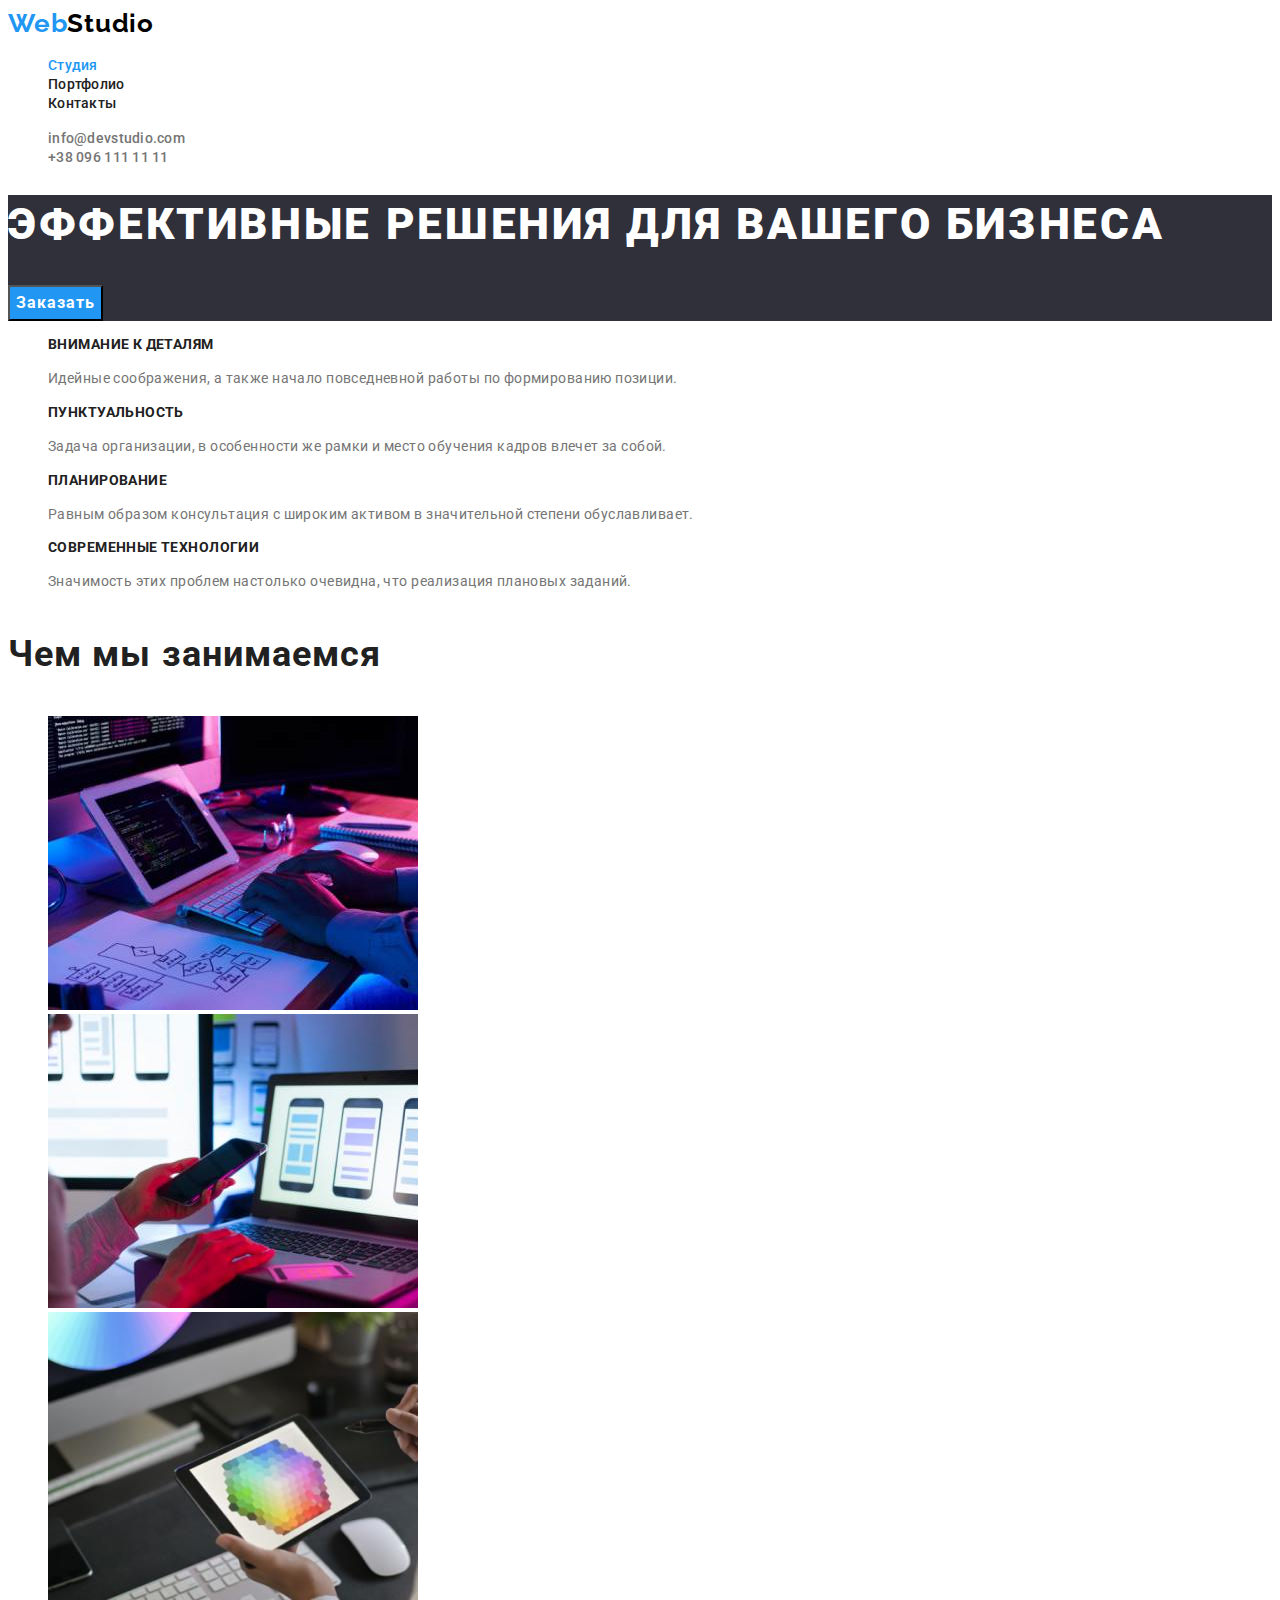
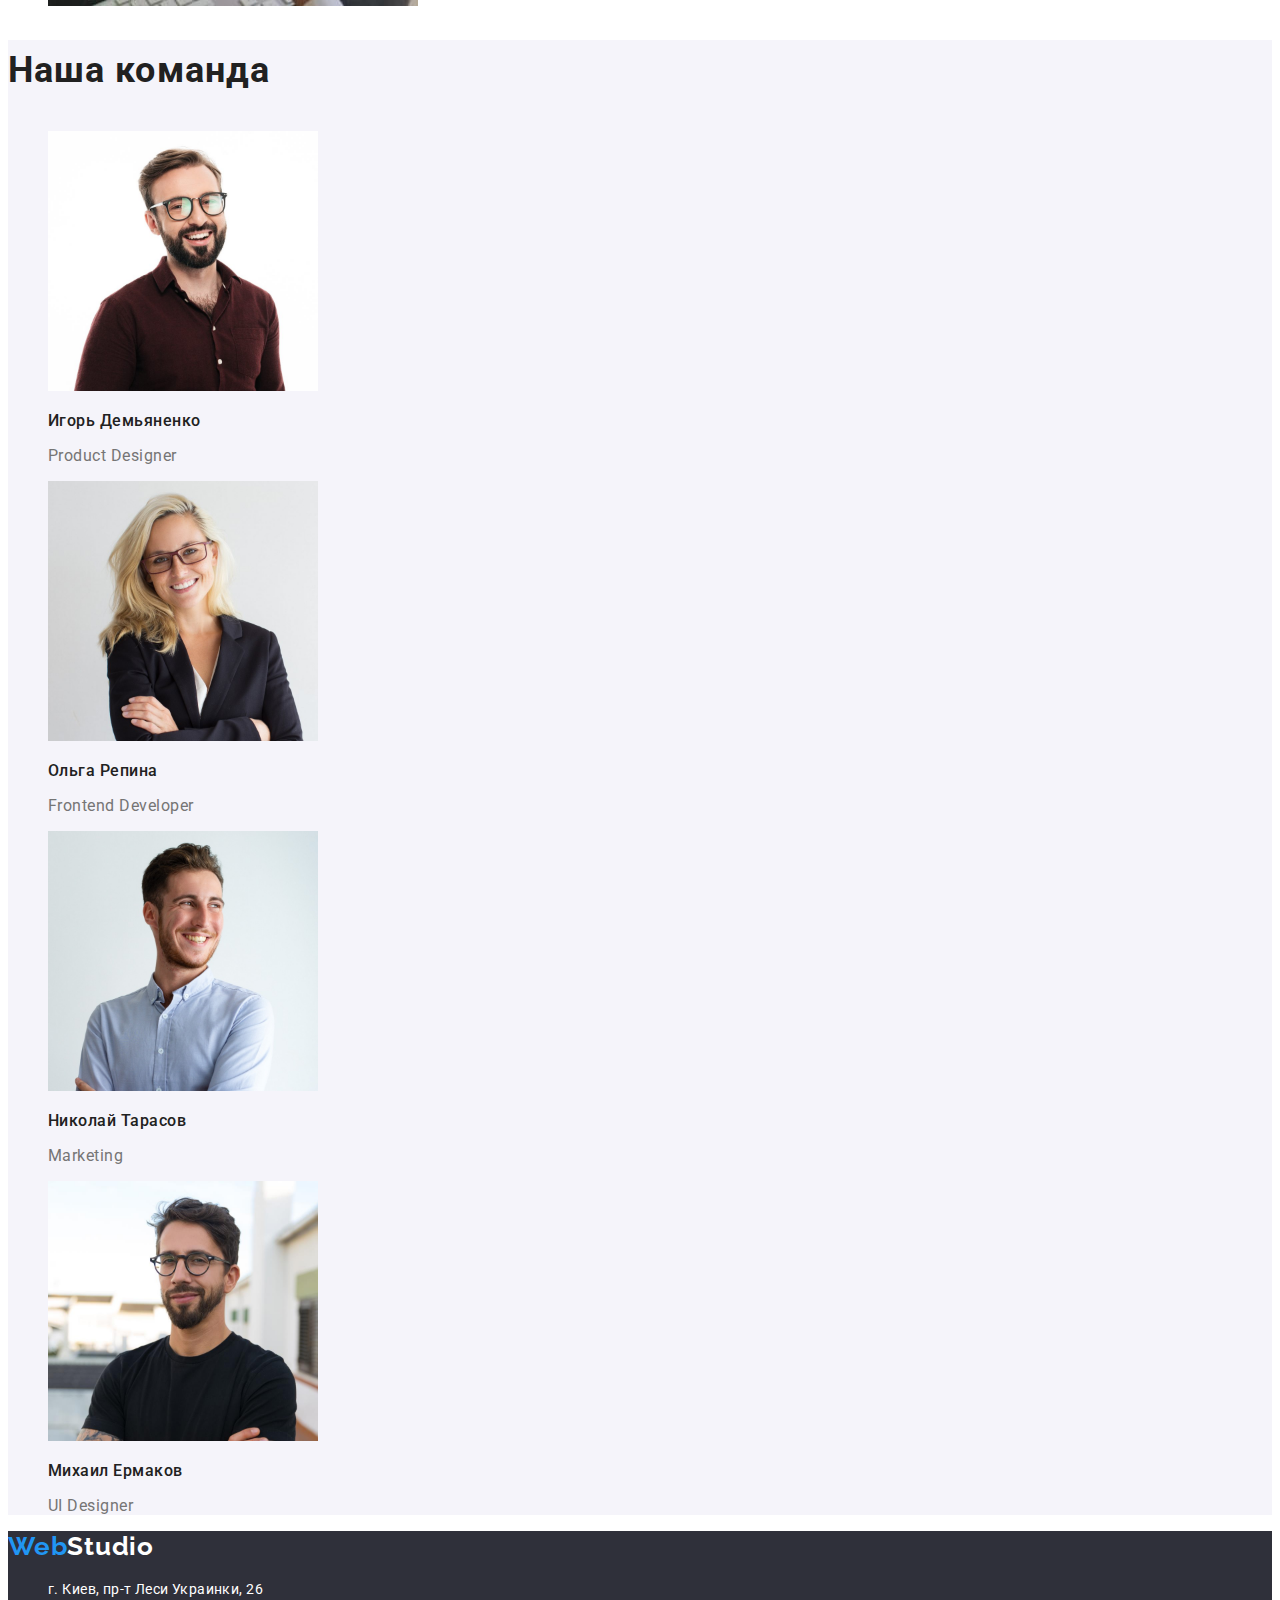
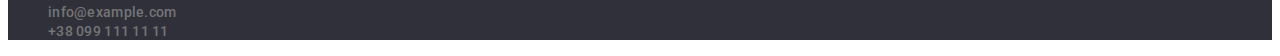
<file: index.html>
<!DOCTYPE html>
<html lang="ru">
<head>
    <meta charset="UTF-8">
    <meta http-equiv="X-UA-Compatible" content="IE=edge">
    <meta name="viewport" content="width=device-width, initial-scale=1.0">
    <title>Веб Студия</title>
    <link rel="stylesheet" href="https://cdnjs.cloudflare.com/ajax/libs/modern-normalize/1.0.0/modern-normalize.css" 
    integrity="sha512-Zx6MlUMKSVJoQ+83OwhdILe8cSEsCzfqThJd7J/VA2UrK6Ctj85p+xzqfyuNXE5B1k25uUdmJ2OzItbBy9GHAQ==" 
    crossorigin="anonymous"/>
    <link rel="preconnect" href="https://fonts.gstatic.com">
    <link href="https://fonts.googleapis.com/css2?family=Raleway:wght@700&family=Roboto:wght@400;500;700;900&display=swap" rel="stylesheet">
    <link rel="stylesheet" href="./css/style.css">
</head>
<body>

   <!--HEADER-->

    <header class="header">
        <a class="logo-light-theme link" href="">
            <span class="logo-web">Web</span>Studio
        </a>
        <nav class="navigation">
        <ul class="navigation-list list">
            <li class="navigation-item">
                <a class="current navigation-link link " href="./index.html">
                    Студия
                </a>
            </li>
            <li class="navigation-item">
                <a class="navigation-link link" href="./portfolio.html">
                    Портфолио
                </a>
            </li>
            <li class="navigation-item">
                <a class="navigation-link link" href="">
                    Контакты
                </a>
            </li>
        </ul>
        </nav>
        <ul class="contact-list list">
            <li class="contact-item">
                <a class="email-link link" href="mailto:info@devstudio.com">
                    info@devstudio.com
                </a>
            </li>
            <li class="contact-item">
                <a class="tel-link link" href="tel:+380961111111">
                    +38 096 111 11 11
                </a>
            </li>
        </ul>
   </header> 

   <!--MAIN-->

   <main class="main">

        <!--HERO-->

        <section class="hero">
            <h1 class="hero-title">Эффективные решения для вашего бизнеса</h1>
            <button class="hero-btn" type="button">
                Заказать
            </button>
        </section>

        <!--ABOUT-->

        <section class="about">
            <ul class="about-quality-list list">
                <li class="about-quality-item">
                    <h3 class="about-quality-title">Внимание к деталям</h3>
                    <p class="about-quality-description">Идейные соображения, а также начало повседневной работы по формированию позиции.</p>
                </li>
                <li class="about-quality-item">
                    <h3 class="about-quality-title">Пунктуальность</h3>
                    <p class="about-quality-description">Задача организации, в особенности же рамки и место обучения кадров влечет за собой.</p>
                </li>
                <li class="about-quality-item">
                    <h3 class="about-quality-title">Планирование</h3>
                    <p class="about-quality-description">Равным образом консультация с широким активом в значительной степени обуславливает.</p>
                </li>
                <li class="about-quality-item">
                    <h3 class="about-quality-title">Современные технологии</h3>
                    <p class="about-quality-description">Значимость этих проблем настолько очевидна, что реализация плановых заданий.</p>
                </li>
            </ul>
            <h2 class="about-title">Чем мы занимаемся</h2>
            <ul class="about-list-img list">
                <li class="about-item-img">
                    <img class="about-img" src="./images/box-1.jpg" alt="человек пишет код" width="370" height="294">
                </li>
                <li class="about-title-img-item-img">
                    <img class="about-img" src="./images/box-2.jpg" alt="человек делает дизайн приложения" width="370" height="294">
                </li>
                <li class="about-title-img-item">
                    <img class="about-img" src="./images/box-3.jpg" alt="человек подбирает правильный цвет" width="370" height="294">
                </li>
            </ul>
        </section>

        <!-- TEAM -->

        <section class="team">
            <h2 class="team-title">Наша команда</h2>
            <ul class="team-list list">
                <li class="team-item">
                    <img class="team-img" src="./images/worker-1.jpg" alt="мужчина в очках и бардовой рубашке" width="270" height="260">
                    <h3 class="team-img-title">Игорь Демьяненко</h3>
                    <p class="team-img-description" lang="en">Product Designer</p>
                </li>
                <li class="team-item">
                    <img class="team-img" src="./images/worker-2.jpg" alt="девушка в очках и пиджаке" width="270" height="260">
                    <h3 class="team-img-title">Ольга Репина</h3>
                    <p class="team-img-description" lang="en">Frontend Developer</p>
                </li>
                <li class="team-item">
                    <img class="team-img" src="./images/worker-3.jpg" alt="мужчина в голубой рубашке" width="270" height="260">
                    <h3 class="team-img-title">Николай Тарасов</h3>
                    <p class="team-img-description" lang="en">Marketing</p>
                </li>
                <li class="team-item">
                    <img class="team-img" src="./images/worker-4.jpg" alt="мужчина в очках и черной футболке" width="270" height="260">
                    <h3 class="team-img-title">Михаил Ермаков</h3>
                    <p class="team-img-description" lang="en">UI Designer</p>
                </li>
            </ul>
        </section>
   </main>

   <!--FOOTER-->

   <footer class="footer">
        <a class="logo-dark-theme link" href="">
            <span class="logo-web">Web</span>Studio
        </a>
        <address class="address">
            <ul class="address-list list">
                <li class="address-item">
                    <a class="address-link link" href="https://goo.gl/maps/gpuPZWPUitN2GGkdA" target="_blank" rel="noopener noreferrer">
                        г. Киев, пр-т Леси Украинки, 26
                    </a>
                </li>
                <li>
                    <a class="email-link link" href="mailto:info@example.com">
                        info@example.com
                    </a>
                </li>
                <li>
                    <a class="tel-link link" href="tel:+380991111111">
                        +38 099 111 11 11
                    </a>
                </li>
            </ul>
        </address>
   </footer>
</body>
</html>
</file>
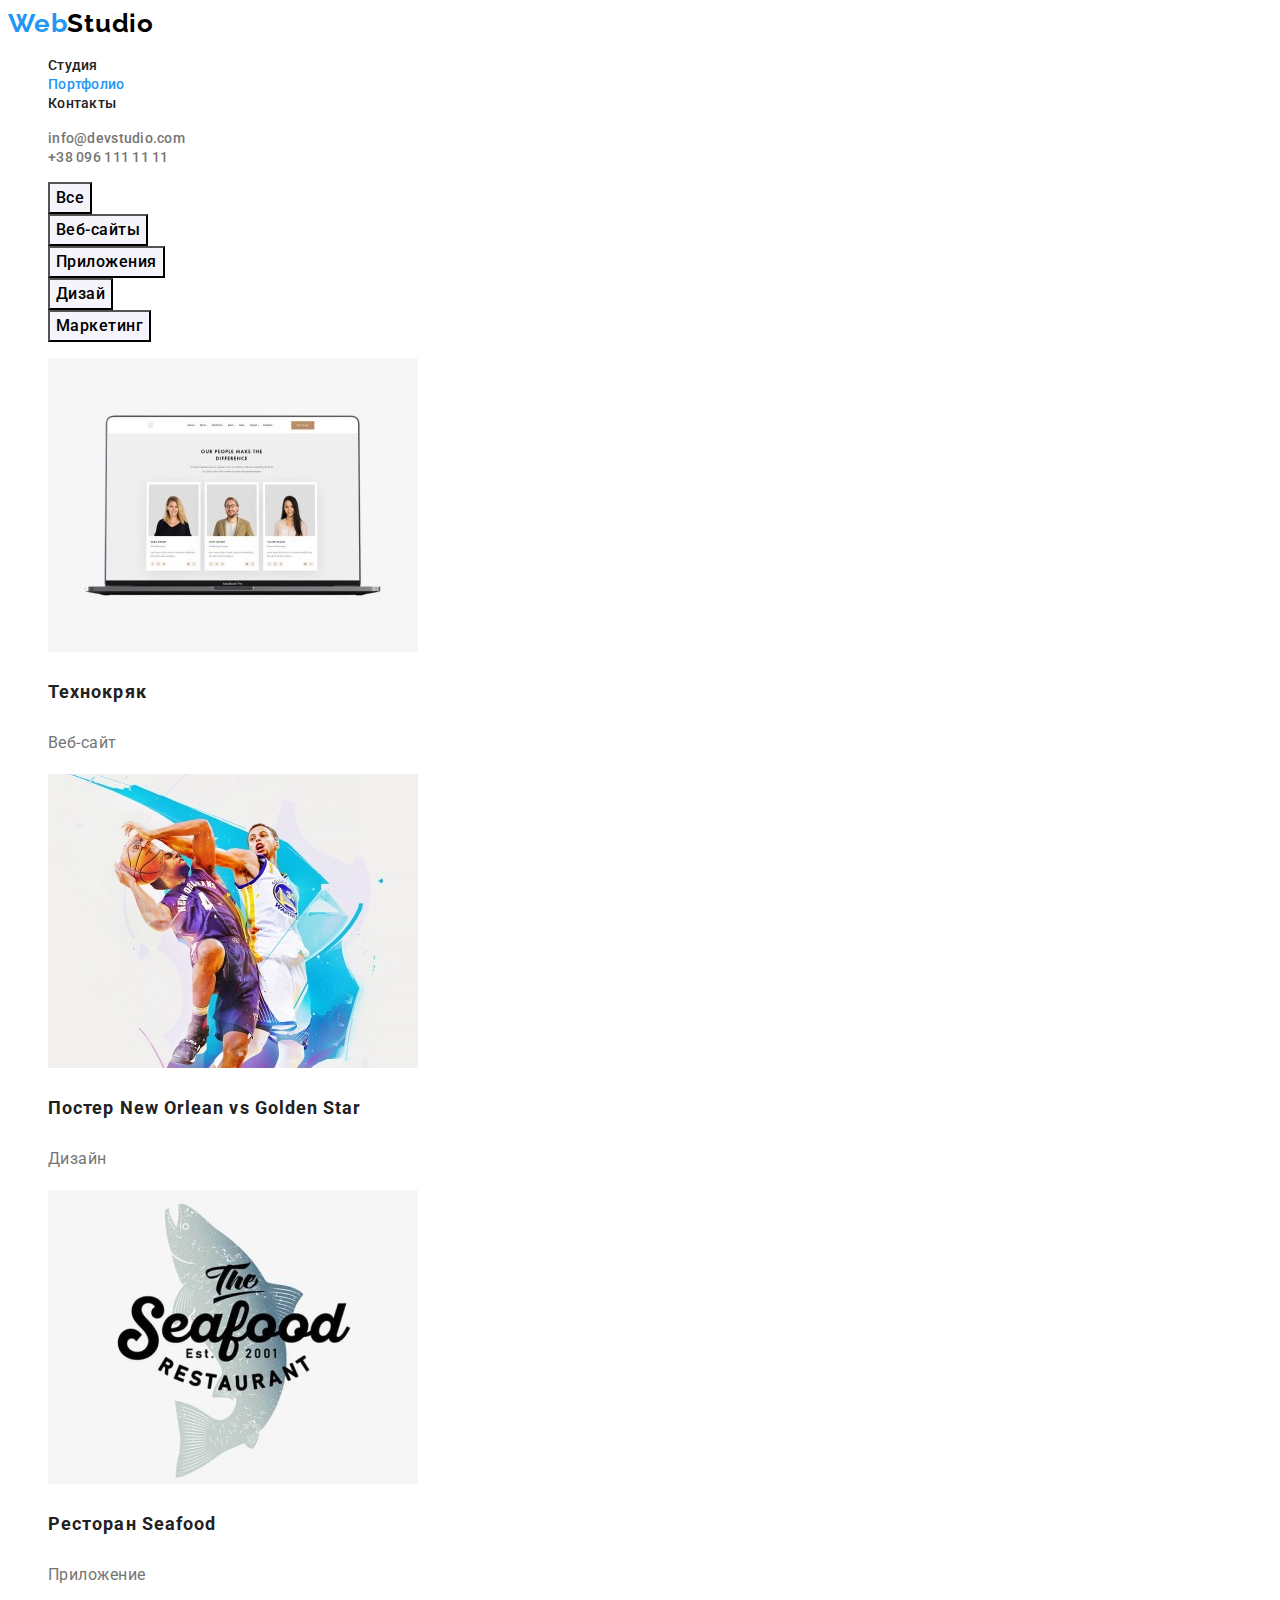
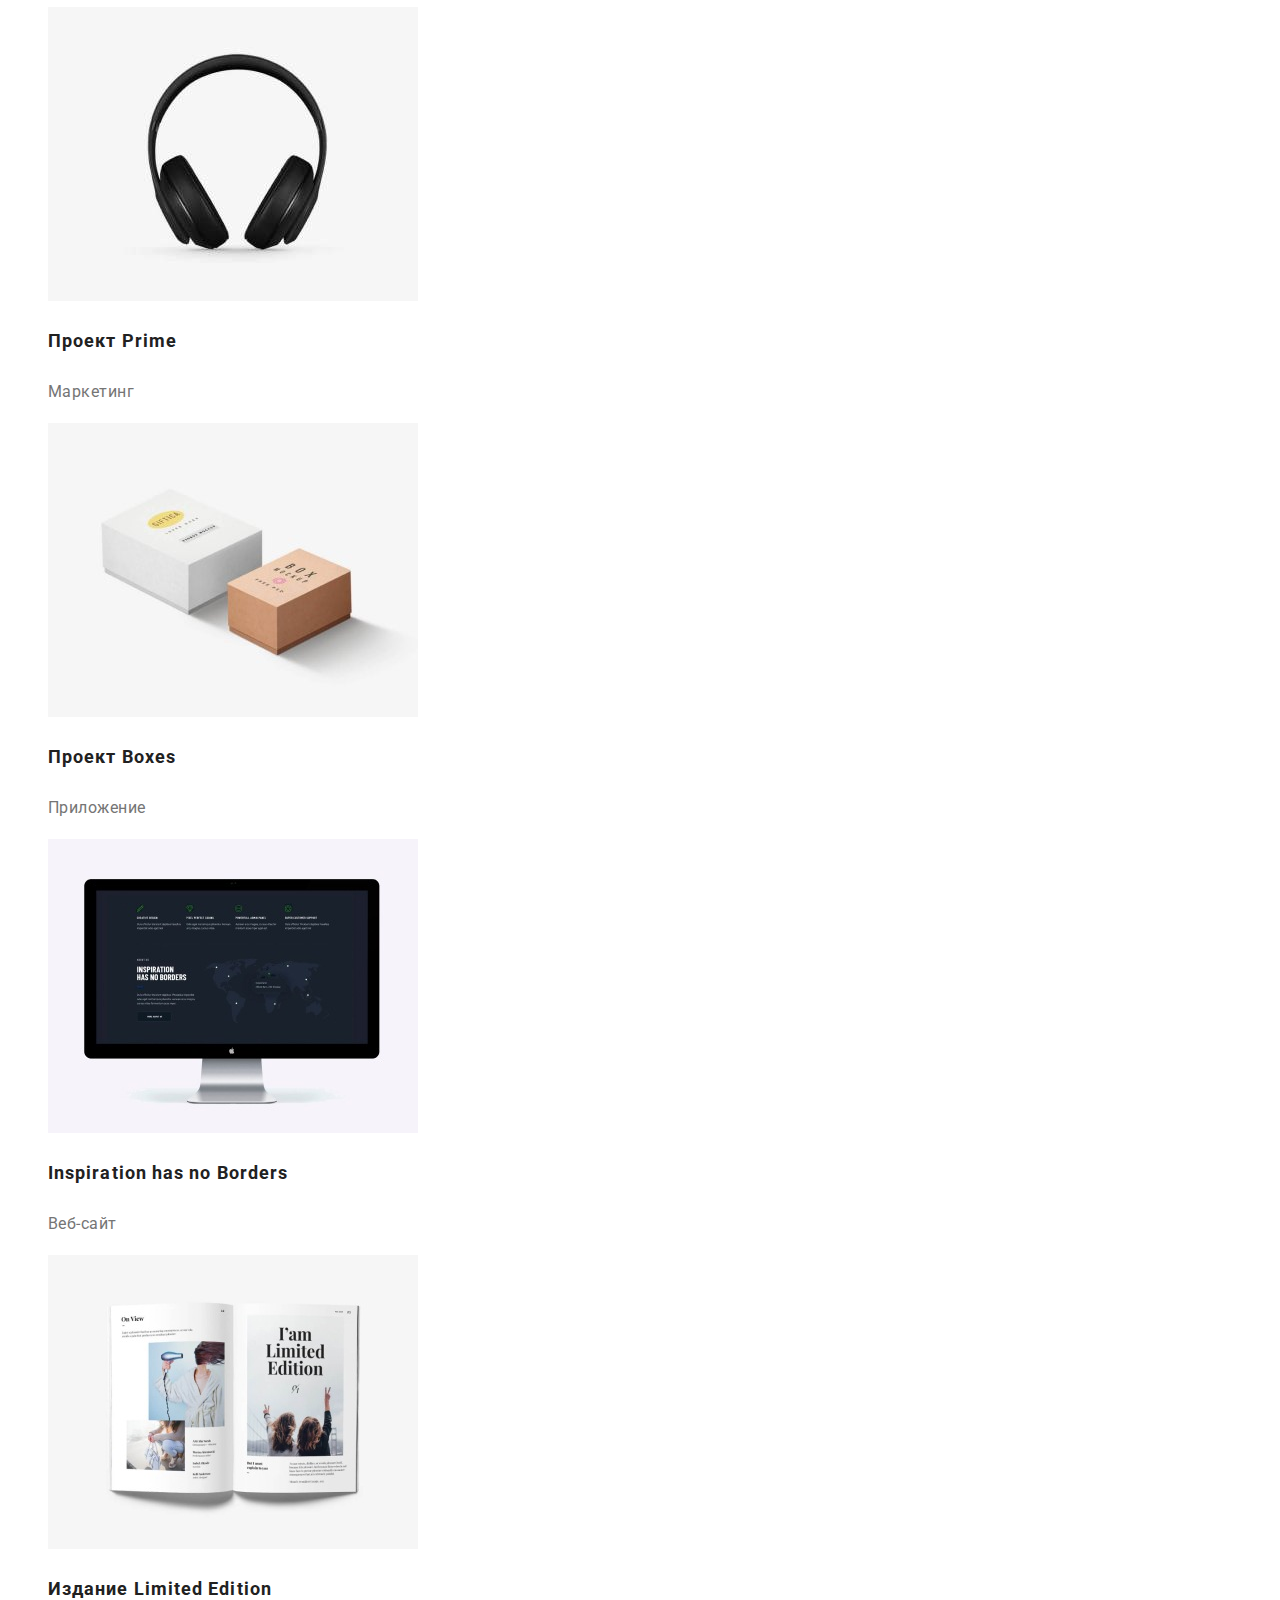
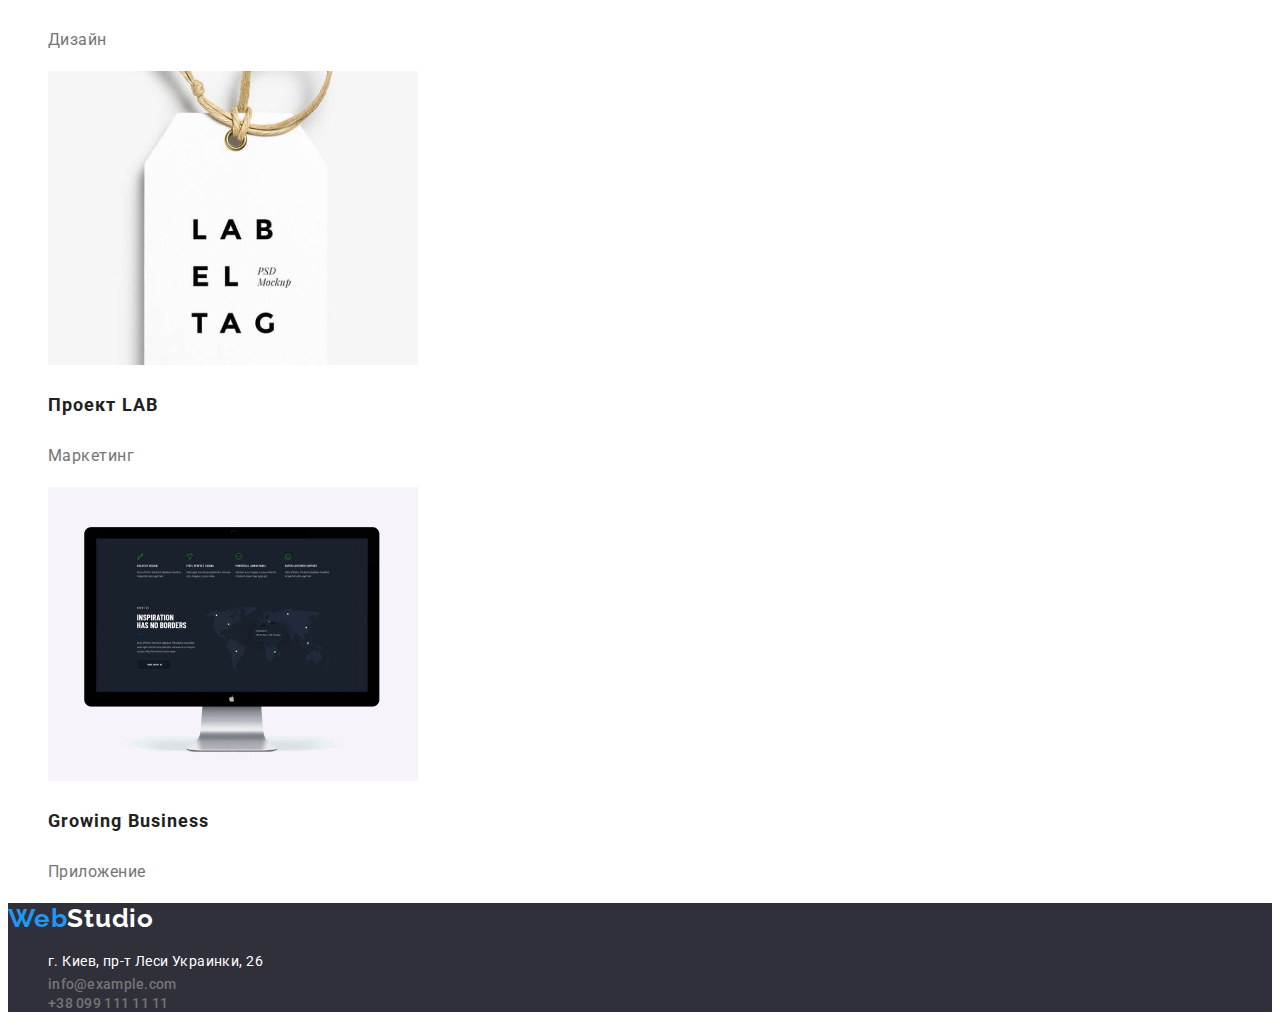
<file: portfolio.html>
<!DOCTYPE html>
<html lang="ru">
<head>
    <meta charset="UTF-8">
    <meta http-equiv="X-UA-Compatible" content="IE=edge">
    <meta name="viewport" content="width=device-width, initial-scale=1.0">
    <title>Портфолио</title>
    <link rel="stylesheet" href="https://cdnjs.cloudflare.com/ajax/libs/modern-normalize/1.0.0/modern-normalize.css" 
    integrity="sha512-Zx6MlUMKSVJoQ+83OwhdILe8cSEsCzfqThJd7J/VA2UrK6Ctj85p+xzqfyuNXE5B1k25uUdmJ2OzItbBy9GHAQ==" 
    crossorigin="anonymous"/>
    <link rel="preconnect" href="https://fonts.gstatic.com">
    <link href="https://fonts.googleapis.com/css2?family=Raleway:wght@700&family=Roboto:wght@400;500;700;900&display=swap" rel="stylesheet">
    <link rel="stylesheet" href="./css/style.css">
</head>
<body>
    <!--HEADER-->
    <header class="header">
        <a class="logo-light-theme link" href="">
            <span class="logo-web">Web</span>Studio
        </a>
        <nav class="navigation">
        <ul class="navigation-list list">
            <li class="navigation-item">
                <a class="navigation-link link" href="./index.html">
                    Студия
                </a>
            </li>
            <li class="navigation-item">
                <a class="current navigation-link link" href="./portfolio.html">
                    Портфолио
                </a>
            </li>
            <li class="navigation-item">
                <a class="navigation-link link" href="">
                    Контакты
                </a>
            </li>
        </ul>
        </nav>
        <ul class="contact list">
            <li class="contact-item">
                <a class="email-link link" href="mailto:info@devstudio.com">
                    info@devstudio.com
                </a>
            </li>
            <li class="contact-item">
                <a class="tel-link link" href="tel:+380961111111">
                    +38 096 111 11 11
                </a>
            </li>
        </ul>
   </header> 
   <!--MAIN-->
    <main class="main">
        <section class="projects">
            <h1 hidden> Наши проекты </h1>
            <ul class="projects-type-list list">
                <li class="projects-type-item">
                    <button class="projects-type-btn" type="button">
                    Все
                    </button>
                 </li>
                 <li class="projects-type-item">
                    <button class="projects-type-btn" type="button">
                    Веб-сайты
                    </button>
                 </li>
                 <li class="projects-type-item">
                    <button class="projects-type-btn" type="button">
                    Приложения
                    </button>
                 </li>
                 <li class="projects-type-item">
                    <button class="projects-type-btn" type="button">
                    Дизай
                    </button>
                 </li>
                 <li class="projects-type-item">
                    <button class="projects-type-btn" type="button">
                    Маркетинг
                    </button>
                 </li>
            </ul>
            <ul class="project-list list">
                <li class="project-item">
                    <img class="project-img" src="./images/technocryk.jpg" alt="ноутбук" width="370" height="294">
                    <h3 class="project-title">Технокряк</h3>
                    <p class="project-description">Веб-сайт</p>
                </li>
                <li class="project-item">
                    <img class="project-img" src="./images/new-orlean.jpg" alt="игра в баскетбол" width="370" height="294">
                    <h3 class="project-title">Постер <span  lang="en">New Orlean vs Golden Star</span></h3>
                    <p class="project-description">Дизайн</p>
                </li>
                <li class="project-item">
                    <img class="project-img" src="./images/seafood.jpg" alt="эмблема" width="370" height="294">
                    <h3 class="project-title">Ресторан <span  lang="en">Seafood</span></h3>
                    <p class="project-description">Приложение</p>
                </li>
                <li class="project-item">
                    <img class="project-img" src="./images/prime.jpg" alt="наушники" width="370" height="294">
                    <h3 class="project-title">Проект <span  lang="en">Prime</span></h3>
                    <p class="project-description">Маркетинг</p>
                </li>
                <li class="project-item">
                    <img class="project-img" src="./images/boxes.jpg" alt="коробки" width="370" height="294">
                    <h3 class="project-title">Проект <span  lang="en">Boxes</span></h3>
                    <p class="project-description">Приложение</p>
                </li>
                <li class="project-item">
                    <img class="project-img" src="./images/inspiration.jpg" alt="монитор" width="370" height="294">
                    <h3 class="project-title">Inspiration has no Borders</h3>
                    <p class="project-description">Веб-сайт</p>
                </li>
                <li class="project-item">
                    <img class="project-img" src="./images/limited-edition.jpg" alt="журнал" width="370" height="294">
                    <h3 class="project-title">Издание <span  lang="en">Limited Edition</span></h3>
                    <p class="project-description">Дизайн</p>
                </li>
                <li class="project-item">
                    <img class="project-img" src="./images/lab.jpg" alt="этикетка" width="370" height="294">
                    <h3 class="project-title">Проект <span  lang="en">LAB</span></h3>
                    <p class="project-description">Маркетинг</p>
                </li>
                <li class="project-item">
                    <img class="project-img" src="./images/inspiration.jpg" alt="ноутбук" width="370" height="294">
                    <h3 class="project-title" lang="en">Growing Business</h3>
                    <p class="project-description">Приложение</p>
                </li>
            </ul>
        </section>
    </main>
    <!--FOOTER-->
    <footer class="footer">
        <a class="logo-dark-theme link" href="">
            <span class="logo-web">Web</span>Studio
        </a>
        <address class="address">
            <ul class="address-list list">
                <li class="address-item">
                    <a class="address-link link" href="https://goo.gl/maps/gpuPZWPUitN2GGkdA" target="_blank" rel="noopener noreferrer">г. Киев, пр-т Леси Украинки, 26</a>
                </li>
                <li>
                    <a class="email-link link" href="mailto:info@example.com">info@example.com</a>
                </li>
                <li>
                    <a class="tel-link link" href="tel:+380991111111">+38 099 111 11 11</a>
                </li>
            </ul>
        </address>
   </footer>
</body>
</html>
</file>
<file: css/style.css>
.link {text-decoration: none;}
.list {list-style: none;}
.address {font-style: normal;}

body {
    font-family: 'Roboto', sans-serif;
    color: #212121;
}

:root {
    --secondary-font: 'Raleway', sans-serif;
    --secondary-text-color: #757575;
    --accept-color: #2196F3;
    --background-color-header-footer: #2F303A;
    --dark-theme-text: #FFFFFF;
    --light-theme-text: #000000;
    --background-btn: #F5F4FA;
}


/* HEADER*/
.logo-light-theme {
    font-family: var(--secondary-font);
    font-weight: 700;
    font-size: 26px;
    line-height: 1.19;
    letter-spacing: 0.03em;
    color: var(--light-theme-text);
}
.logo-web {
    font-family: var(--secondary-font);
    font-weight: 700;
    font-size: 26px;
    line-height: 1.19;
    letter-spacing: 0.03em;
    color:  var(--accept-color);
}
.navigation-link {
    font-weight: 500;
    font-size: 14px;
    line-height: 1.14;
    letter-spacing: 0.02em;
    color: var(--text-color);
}
.navigation-link:hover, .navigation-link:focus {
    color: var(--accept-color);
}
.current {
    color: var(--accept-color)
}
.email-link, .tel-link {
    font-weight: 500;
    font-size: 14px;
    line-height: 1.14;
    letter-spacing: 0.02em;
    color: var(--secondary-text-color);
}
.email-link:hover, .email-link:focus, 
.tel-link:hover, .tel-link:focus {
    color: var(--accept-color);
}
/* END HEADER */

/* INDEX MAIN */

/* HERO */
.hero {
    background-color: var(--background-color-header-footer);
    /* width: 1600px;
    height: 252px; */
}
.hero-title {
    font-weight: 900;
    font-size: 44px;
    line-height: 1.36;
    letter-spacing: 0.06em;
    text-transform: uppercase;
    color: var(--dark-theme-text);
}
.hero-btn {
    font-family: inherit;
    font-weight: bold;
    font-size: 16px;
    line-height: 1.88;
    letter-spacing: 0.06em;
    color: var(--dark-theme-text);
    background: var(--accept-color);
    /* width: 200px;
    height: 50px; */
    cursor: pointer;
}
.hero-btn:hover, .hero-btn:focus {
    background-color: #188CE8;
}
/* END HERO */

/* ABOUT */
.about-quality-title {
    font-weight: bold;
    font-size: 14px;
    line-height: 1.14;
    letter-spacing: 0.03em;
    text-transform: uppercase;
}
.about-quality-description {
    font-weight: normal;
    font-size: 14px;
    line-height: 1.71;
    letter-spacing: 0.03em;
    color: var(--secondary-text-color);
}
.about-title {
    font-weight: bold;
    font-size: 36px;
    line-height: 1.71;
    letter-spacing: 0.03em;
}
/* END ABOUT */

/* TEAM */
.team {
    background-color: var(--background-btn);
    /* width: 1600px;
    height: 648px; */
}
.team-title {
    font-weight: bold;
    font-size: 36px;
    line-height: 1.71;
    letter-spacing: 0.03em;
}
.team-img-title {
    font-weight: 500;
    font-size: 16px;
    line-height: 1.19;
    letter-spacing: 0.03em;
}
.team-img-description {
    font-weight: normal;
    font-size: 16px;
    line-height: 1.19;
    letter-spacing: 0.03em;
    color: var(--secondary-text-color)
}
/* END TEAM */

/* END INDEX MAIN */

/* FOOTER */
.footer {
    /* width: 1600px;
    height: 252px; */
    background-color: var(--background-color-header-footer);
}
.logo-dark-theme {
    font-family: var(--secondary-font);
    font-weight: 700;
    font-size: 26px;
    line-height: 1.19;
    letter-spacing: 0.03em;
    color: var(--dark-theme-text);
}
.address-link {
    font-weight: normal;
    font-size: 14px;
    line-height: 1.71;
    letter-spacing: 0.03em;
    color: var(--dark-theme-text);
}
.address-link:hover, .address-link:focus {
    color: var(--accept-color);
}

/* END FOOTER */



/* PORTFOLIO MAIN */
.projects-type-btn {
    font-family: inherit;
    background-color: var(--background-btn);
    font-weight: 500;
    font-size: 16px;
    line-height: 1.63;
    letter-spacing: 0.03em;
    cursor: pointer;
}
.projects-type-btn:hover, .projects-type-btn:focus {
    background-color: var(--accept-color);
    color: var(--dark-theme-text)
}
.project-title {
    font-weight: bold;
    font-size: 18px;
    line-height: 2;
    letter-spacing: 0.06em;
}
.project-description {
    font-weight: normal;
    font-size: 16px;
    line-height: 1.88;
    letter-spacing: 0.03em;
    color: var(--secondary-text-color);
}
/* END PORTFOLIO MAIN */
</file>
